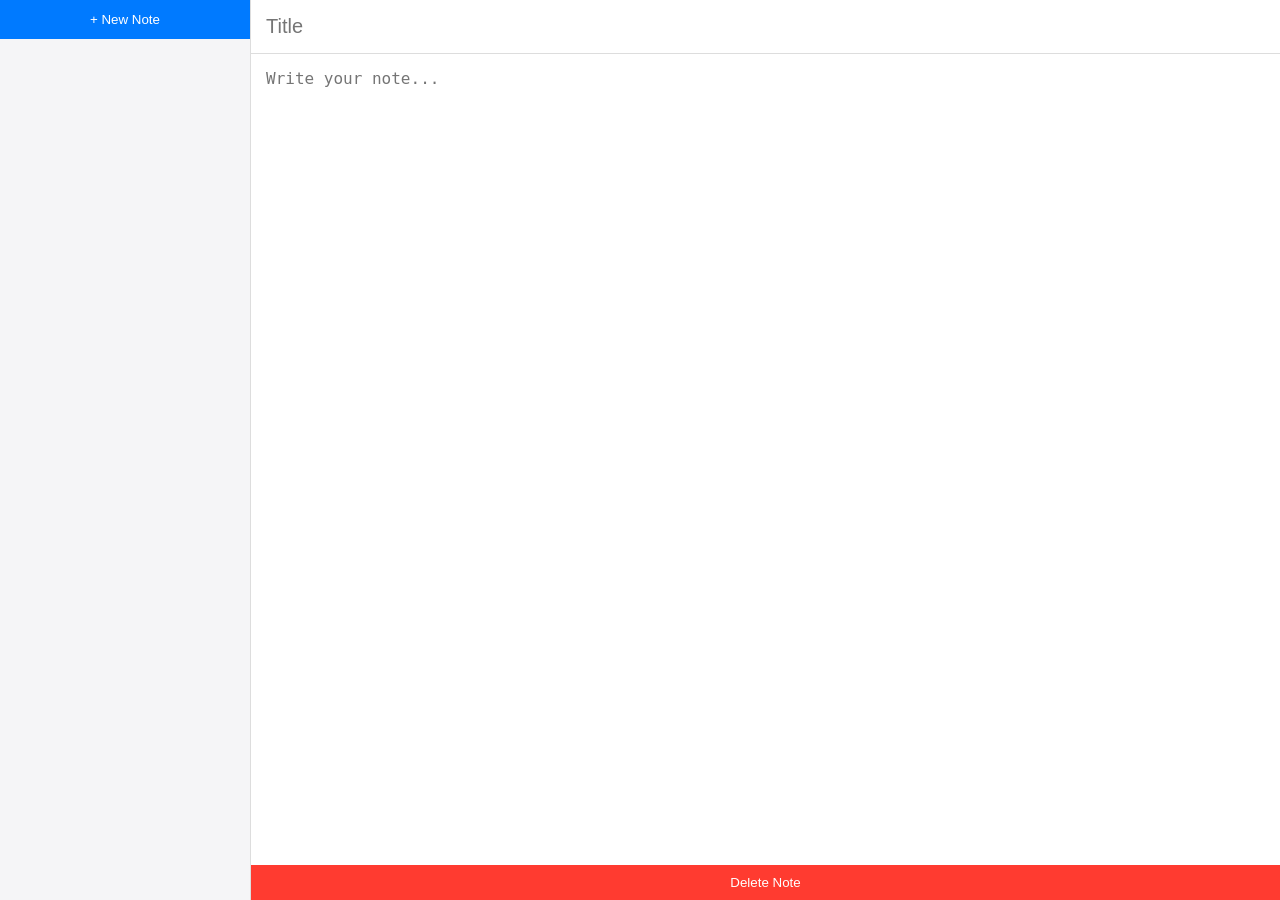
<file: notes/index.html>
<!DOCTYPE html>
<html lang="en">
<head>
<meta charset="UTF-8">
<title>Notes App</title>

<style>
body {
  margin: 0;
  font-family: -apple-system, BlinkMacSystemFont, sans-serif;
  display: flex;
  height: 100vh;
}

/* Sidebar */
#sidebar {
  width: 250px;
  background: #f5f5f7;
  border-right: 1px solid #ddd;
  display: flex;
  flex-direction: column;
}

#notesList {
  flex: 1;
  overflow-y: auto;
}

.note-item {
  padding: 12px;
  cursor: pointer;
  border-bottom: 1px solid #eee;
}

.note-item:hover {
  background: #e5e5ea;
}

.note-item.active {
  background: #d1d1d6;
}

/* Buttons */
#newNoteBtn {
  padding: 12px;
  border: none;
  background: #007aff;
  color: white;
  cursor: pointer;
}

#newNoteBtn:hover {
  background: #005ecb;
}

/* Editor */
#editor {
  flex: 1;
  display: flex;
  flex-direction: column;
}

#title {
  font-size: 20px;
  border: none;
  padding: 15px;
  outline: none;
  border-bottom: 1px solid #ddd;
}

#content {
  flex: 1;
  padding: 15px;
  border: none;
  outline: none;
  resize: none;
  font-size: 16px;
}

/* Delete button */
#deleteBtn {
  background: #ff3b30;
  color: white;
  border: none;
  padding: 10px;
  cursor: pointer;
}
</style>
</head>

<body>

<div id="sidebar">
  <button id="newNoteBtn">+ New Note</button>
  <div id="notesList"></div>
</div>

<div id="editor">
  <input id="title" placeholder="Title">
  <textarea id="content" placeholder="Write your note..."></textarea>
  <button id="deleteBtn">Delete Note</button>
</div>

<script>
let notes = JSON.parse(localStorage.getItem("notes")) || [];
let currentNoteIndex = null;

const notesList = document.getElementById("notesList");
const titleInput = document.getElementById("title");
const contentInput = document.getElementById("content");

/* Save notes */
function saveNotes() {
  localStorage.setItem("notes", JSON.stringify(notes));
}

/* Render sidebar */
function renderNotes() {
  notesList.innerHTML = "";

  notes.forEach((note, index) => {
    const div = document.createElement("div");
    div.className = "note-item" + (index === currentNoteIndex ? " active" : "");
    div.textContent = note.title || "New Note";

    div.onclick = () => openNote(index);
    notesList.appendChild(div);
  });
}

/* Open note */
function openNote(index) {
  currentNoteIndex = index;
  titleInput.value = notes[index].title;
  contentInput.value = notes[index].content;
  renderNotes();
}

/* New note */
document.getElementById("newNoteBtn").onclick = () => {
  const newNote = { title: "", content: "" };
  notes.unshift(newNote);
  currentNoteIndex = 0;
  saveNotes();
  renderNotes();
  openNote(0);
};

/* Delete note */
document.getElementById("deleteBtn").onclick = () => {
  if (currentNoteIndex !== null) {
    notes.splice(currentNoteIndex, 1);
    currentNoteIndex = null;
    titleInput.value = "";
    contentInput.value = "";
    saveNotes();
    renderNotes();
  }
};

/* Auto-save */
titleInput.oninput = contentInput.oninput = () => {
  if (currentNoteIndex !== null) {
    notes[currentNoteIndex].title = titleInput.value;
    notes[currentNoteIndex].content = contentInput.value;
    saveNotes();
    renderNotes();
  }
};

/* Init */
renderNotes();
</script>

</body>
</html>
</file>
